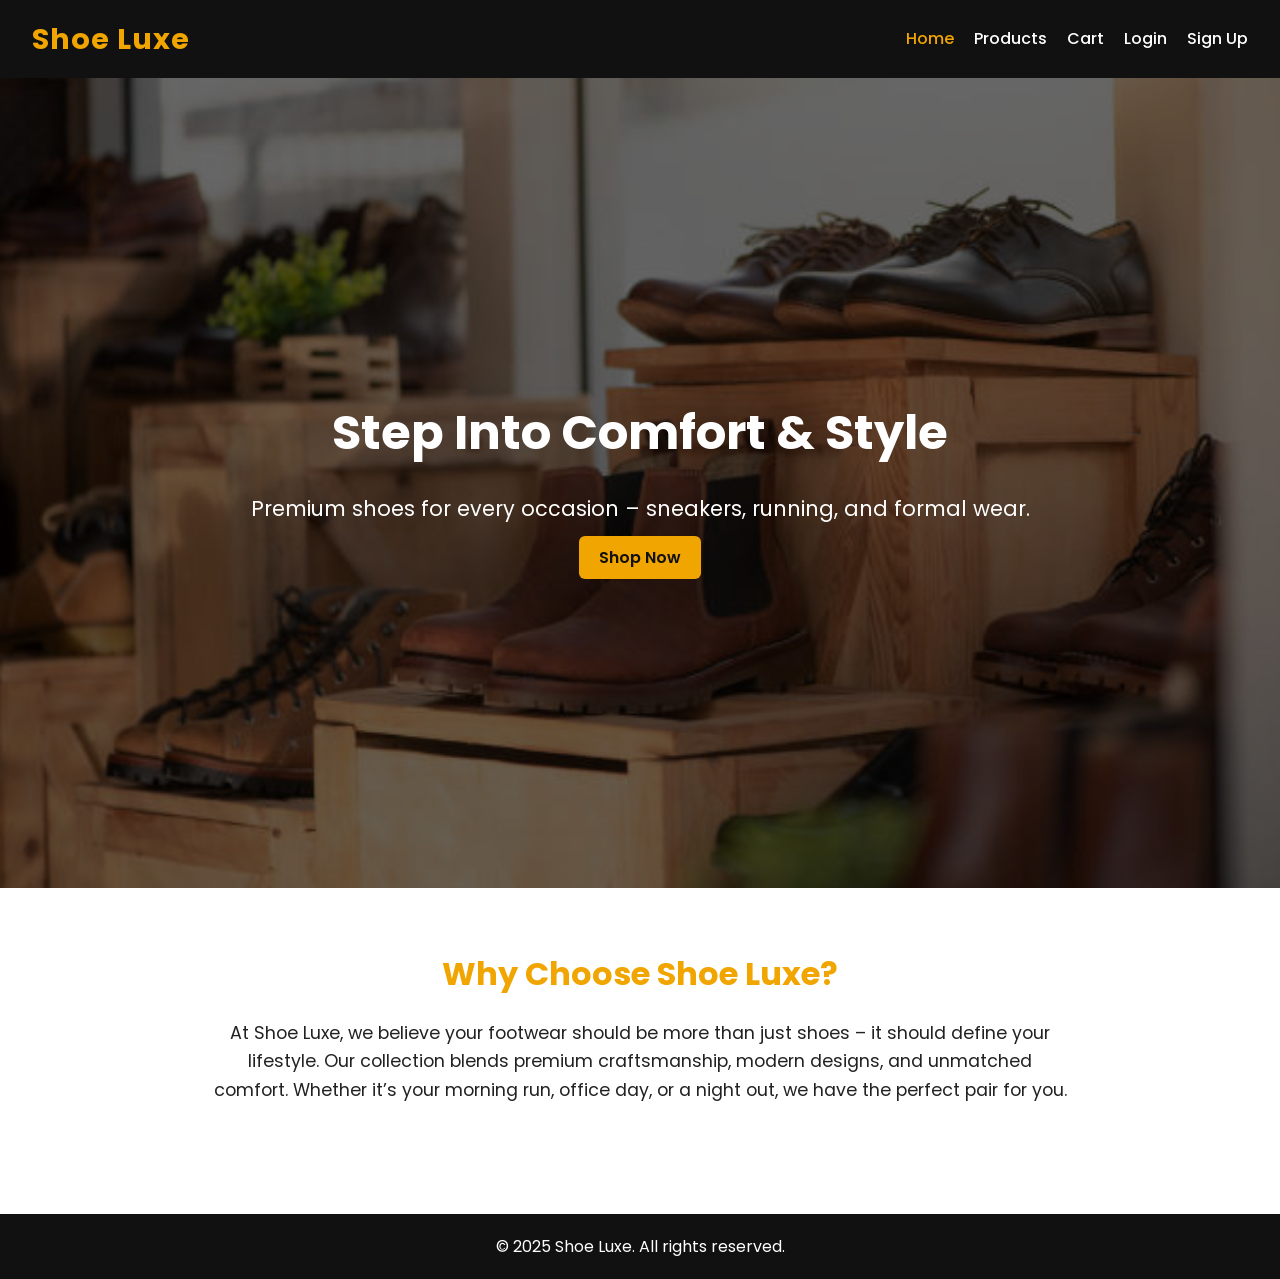
<file: index.html>
<!DOCTYPE html>
<html lang="en">
<head>
  <meta charset="UTF-8">
  <meta name="viewport" content="width=device-width, initial-scale=1.0">
  <title>Shoe Luxe - Home</title>
  <link rel="stylesheet" href="style.css">
</head>
<body>
  <header>
    <nav class="navbar sticky">
      <div class="logo">Shoe Luxe</div>
      <ul class="nav-links">
        <li><a href="index.html" class="active">Home</a></li>
        <li><a href="products.html">Products</a></li>
        <li><a href="cart.html">Cart</a></li>
        <li><a href="login.html">Login</a></li>
        <li><a href="signup.html">Sign Up</a></li>
      </ul>
    </nav>
  </header>

  <section class="hero">
    <div class="hero-overlay"></div>
    <div class="hero-content">
      <h1>Step Into Comfort & Style</h1>
      <p>Premium shoes for every occasion – sneakers, running, and formal wear.</p>
      <a href="products.html" class="btn">Shop Now</a>
    </div>
  </section>

  <section class="about">
    <h2>Why Choose Shoe Luxe?</h2>
    <p>
      At Shoe Luxe, we believe your footwear should be more than just shoes – 
      it should define your lifestyle. Our collection blends premium craftsmanship, 
      modern designs, and unmatched comfort. Whether it’s your morning run, office day, 
      or a night out, we have the perfect pair for you.
    </p>
  </section>

  <footer>
    <p>© 2025 Shoe Luxe. All rights reserved.</p>
  </footer>
</body>
</html>
</file>
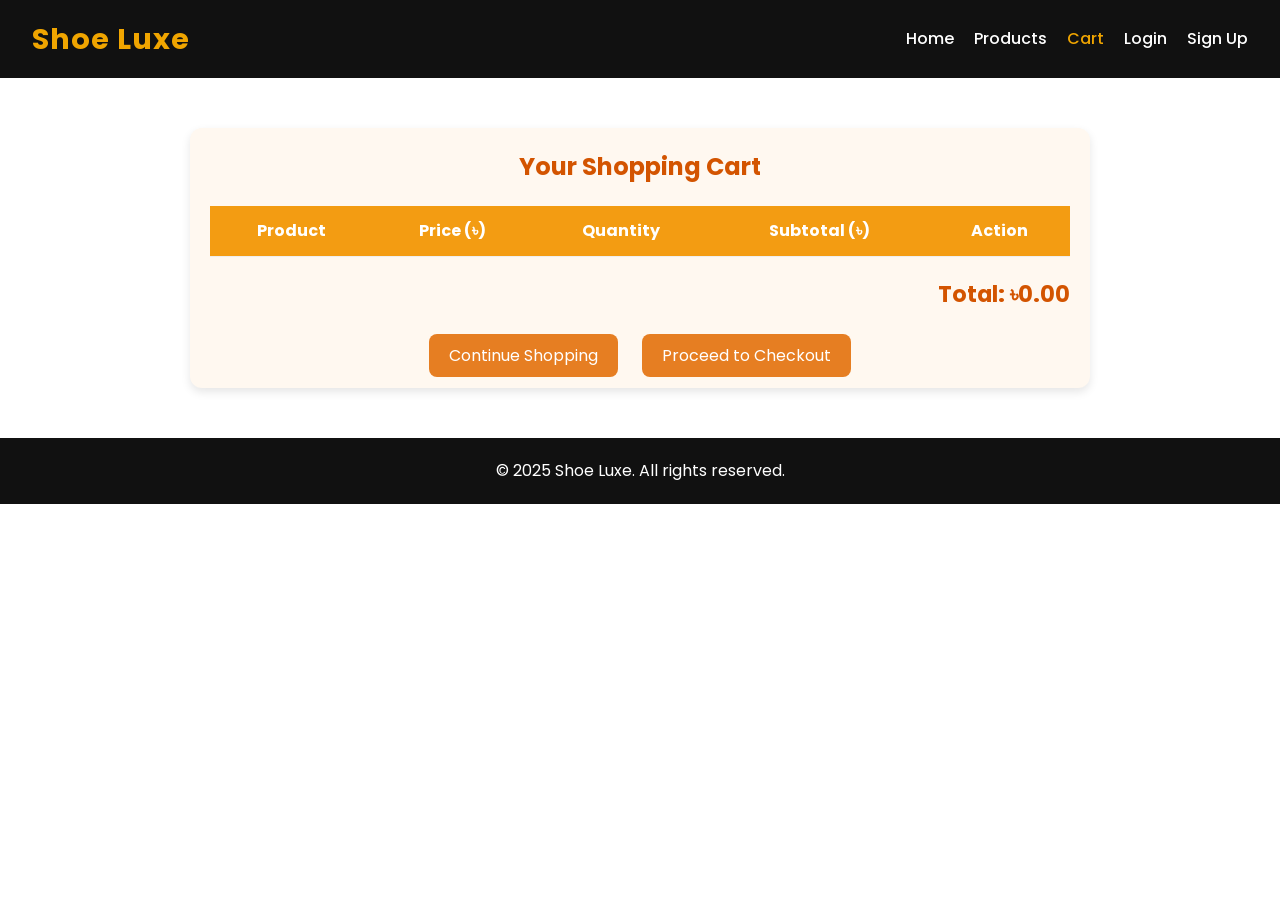
<file: cart.html>
<!DOCTYPE html>
<html lang="en">
<head>
  <meta charset="UTF-8">
  <meta name="viewport" content="width=device-width, initial-scale=1.0">
  <title>Your Cart - Shoe Luxe</title>
  <link rel="stylesheet" href="style.css">
  <style>
    /* Cart Table */
    .cart {
      max-width: 900px;
      margin: 50px auto;
      padding: 20px;
      background: #fff8f0;
      border-radius: 12px;
      box-shadow: 0 4px 10px rgba(0,0,0,0.1);
    }

    .cart h2 {
      text-align: center;
      color: #d35400;
      margin-bottom: 20px;
    }

    table {
      width: 100%;
      border-collapse: collapse;
    }

    table th, table td {
      padding: 12px;
      border-bottom: 1px solid #eee;
      text-align: center;
    }

    table th {
      background: #f39c12;
      color: white;
    }

    table tr:nth-child(even) {
      background: #fff3e0;
    }

    table tr:hover {
      background: #ffe0b2;
    }

    input[type="number"] {
      width: 60px;
      padding: 5px;
      border: 1px solid #ccc;
      border-radius: 5px;
    }

    button {
      background: #e67e22;
      color: white;
      padding: 6px 12px;
      border: none;
      border-radius: 6px;
      cursor: pointer;
      transition: 0.3s;
    }

    button:hover {
      background: #d35400;
    }

    .cart-total {
      text-align: right;
      margin-top: 20px;
      font-size: 1.4em;
      font-weight: bold;
      color: #d35400;
    }

    .cart-actions {
      margin-top: 30px;
      text-align: center;
    }

    .cart-actions a {
      text-decoration: none;
      background: #e67e22;
      color: white;
      padding: 10px 20px;
      border-radius: 8px;
      margin: 0 10px;
      transition: 0.3s;
    }

    .cart-actions a:hover {
      background: #d35400;
    }
  </style>
</head>
<body>
  <header>
    <nav class="navbar sticky">
      <div class="logo">Shoe Luxe</div>
      <ul class="nav-links">
        <li><a href="index.html">Home</a></li>
        <li><a href="products.html">Products</a></li>
        <li><a href="cart.html" class="active">Cart</a></li>
        <li><a href="login.html">Login</a></li>
        <li><a href="signup.html">Sign Up</a></li>
      </ul>
    </nav>
  </header>

  <section class="cart">
    <h2>Your Shopping Cart</h2>
    <table>
      <thead>
        <tr>
          <th>Product</th>
          <th>Price (৳)</th>
          <th>Quantity</th>
          <th>Subtotal (৳)</th>
          <th>Action</th>
        </tr>
      </thead>
      <tbody id="cart-items">
        <!-- JS will insert rows here -->
      </tbody>
    </table>

    <div class="cart-total">
      Total: ৳<span id="cart-total">0.00</span>
    </div>

    <div class="cart-actions">
      <a href="products.html">Continue Shopping</a>
      <a href="checkout.html">Proceed to Checkout</a>
    </div>
  </section>

  <footer>
    <p>© 2025 Shoe Luxe. All rights reserved.</p>
  </footer>

  <script src="script.js"></script>
</body>
</html>
</file>
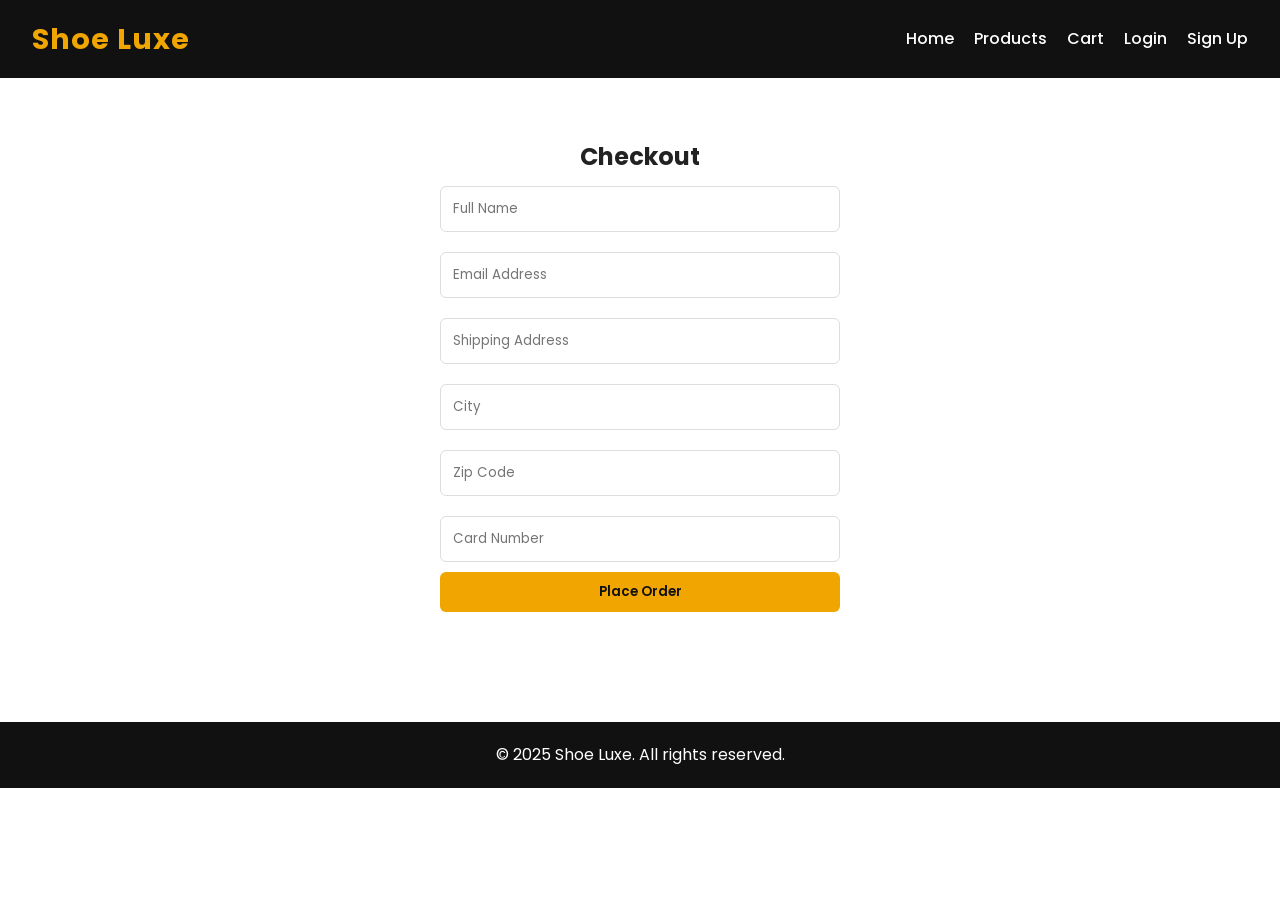
<file: checkout.html>
<!DOCTYPE html>
<html lang="en">
<head>
  <meta charset="UTF-8">
  <meta name="viewport" content="width=device-width, initial-scale=1.0">
  <title>Shoe Luxe - Checkout</title>
  <link rel="stylesheet" href="style.css">
</head>
<body>
  <header>
    <nav class="navbar sticky">
      <div class="logo">Shoe Luxe</div>
      <ul class="nav-links">
        <li><a href="index.html">Home</a></li>
        <li><a href="products.html">Products</a></li>
        <li><a href="cart.html">Cart</a></li>
        <li><a href="login.html">Login</a></li>
        <li><a href="signup.html">Sign Up</a></li>
      </ul>
    </nav>
  </header>

  <section class="checkout">
    <h2>Checkout</h2>
    <form class="checkout-form">
      <input type="text" placeholder="Full Name" required>
      <input type="email" placeholder="Email Address" required>
      <input type="text" placeholder="Shipping Address" required>
      <input type="text" placeholder="City" required>
      <input type="text" placeholder="Zip Code" required>
      <input type="text" placeholder="Card Number" required>
      <button type="submit" class="btn">Place Order</button>
    </form>
  </section>

  <footer>
    <p>© 2025 Shoe Luxe. All rights reserved.</p>
  </footer>
</body>
</html>
</file>
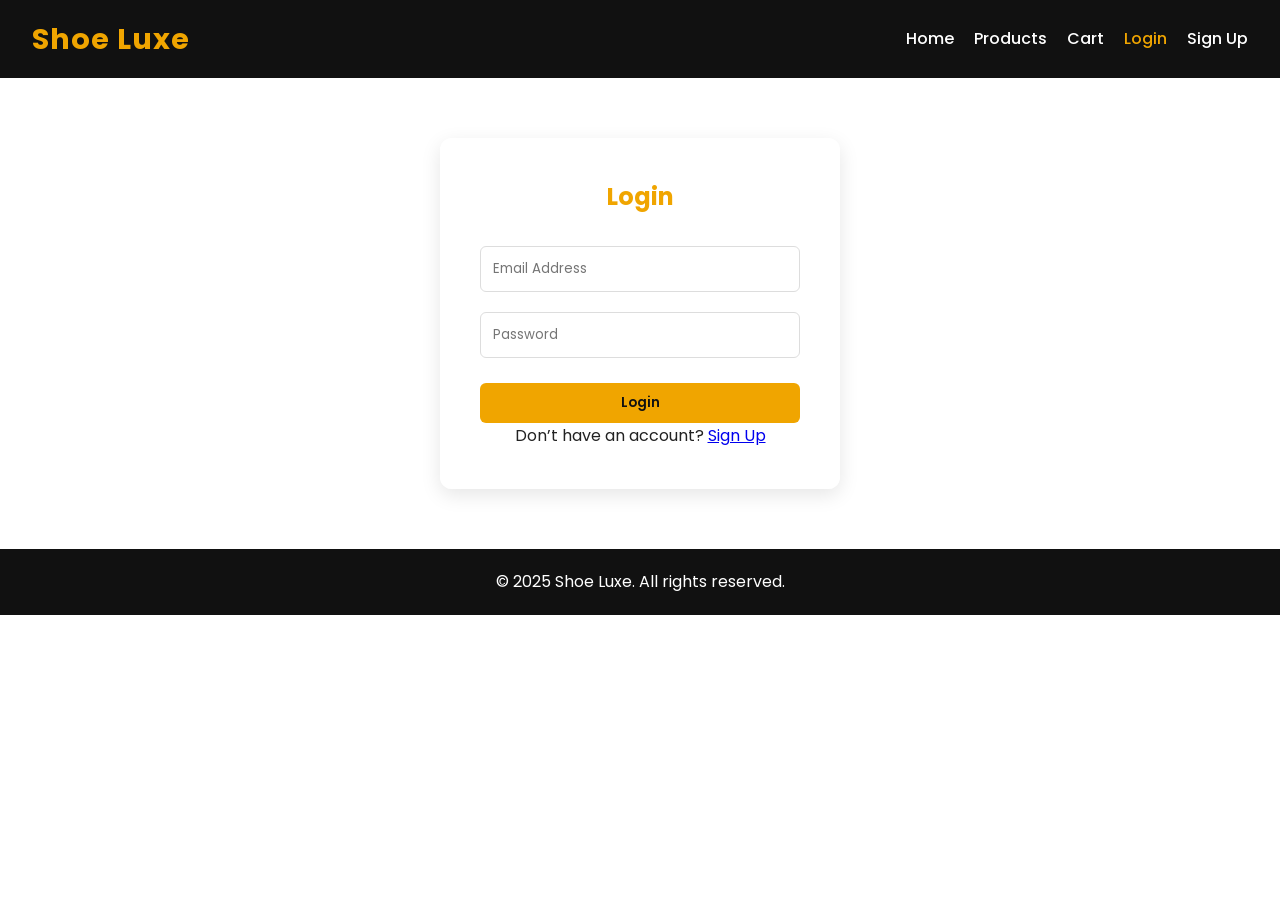
<file: login.html>
<!DOCTYPE html>
<html lang="en">
<head>
  <meta charset="UTF-8">
  <meta name="viewport" content="width=device-width, initial-scale=1.0">
  <title>Shoe Luxe - Login</title>
  <link rel="stylesheet" href="style.css">
</head>
<body>
  <header>
    <nav class="navbar sticky">
      <div class="logo">Shoe Luxe</div>
      <ul class="nav-links">
        <li><a href="index.html">Home</a></li>
        <li><a href="products.html">Products</a></li>
        <li><a href="cart.html">Cart</a></li>
        <li><a href="login.html" class="active">Login</a></li>
        <li><a href="signup.html">Sign Up</a></li>
      </ul>
    </nav>
  </header>

  <section class="form-container">
    <h2>Login</h2>
    <form>
      <input type="email" placeholder="Email Address" required>
      <input type="password" placeholder="Password" required>
      <button type="submit" class="btn">Login</button>
    </form>
    <p>Don’t have an account? <a href="signup.html">Sign Up</a></p>
  </section>

  <footer>
    <p>© 2025 Shoe Luxe. All rights reserved.</p>
  </footer>
</body>
</html>
</file>
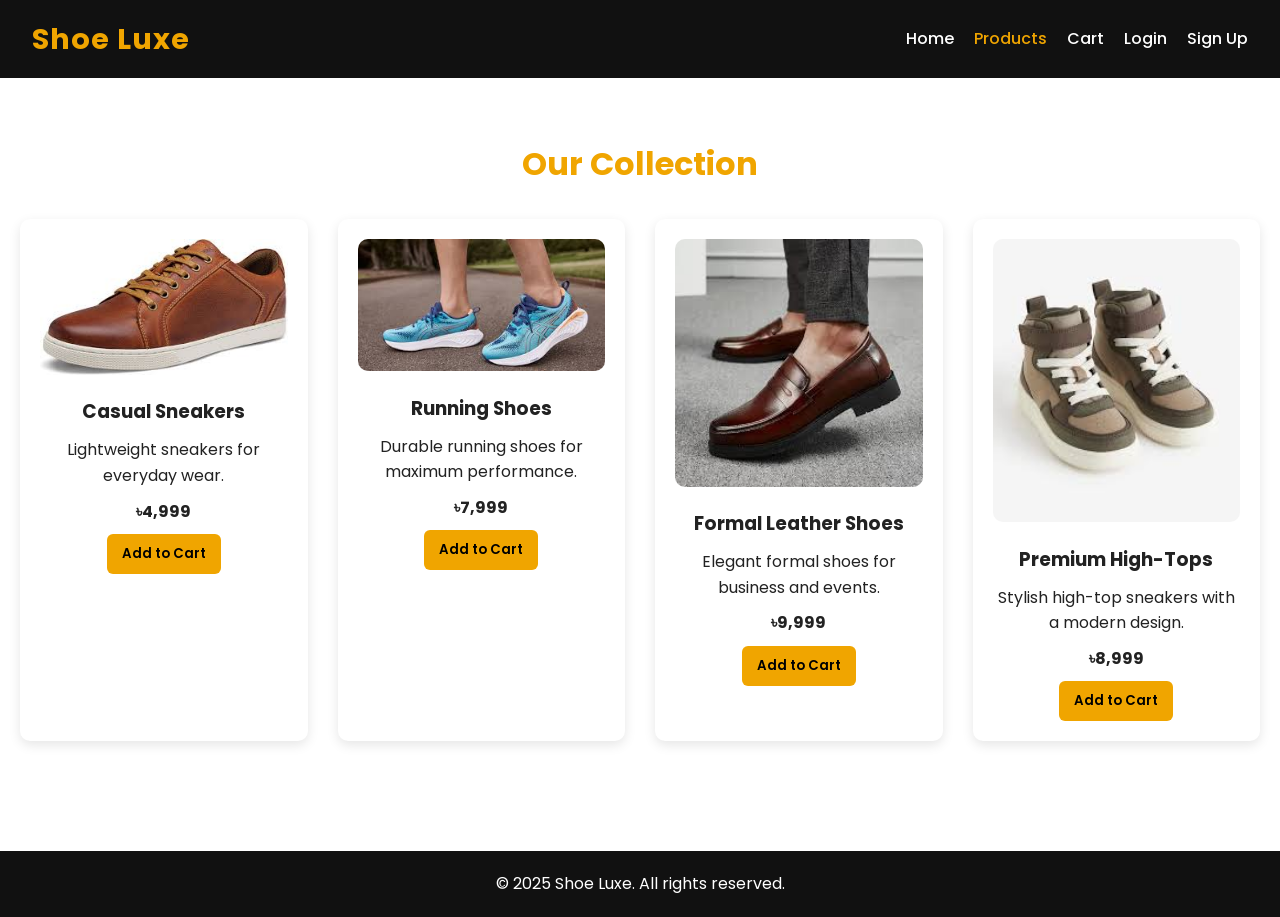
<file: products.html>
<!DOCTYPE html>
<html lang="en">
<head>
  <meta charset="UTF-8">
  <meta name="viewport" content="width=device-width, initial-scale=1.0">
  <title>Shoe Luxe - Products</title>
  <link rel="stylesheet" href="style.css">
  <style>
    .product-card {
      cursor: pointer;
      transition: transform 0.2s ease;
    }
    .product-card:hover {
      transform: scale(1.05);
    }
    .product-card a {
      text-decoration: none;
      color: inherit;
      display: block;
    }
  </style>
</head>
<body>
  <header>
    <nav class="navbar sticky">
      <div class="logo">Shoe Luxe</div>
      <ul class="nav-links">
        <li><a href="index.html">Home</a></li>
        <li><a href="products.html" class="active">Products</a></li>
        <li><a href="cart.html">Cart</a></li>
        <li><a href="login.html">Login</a></li>
        <li><a href="signup.html">Sign Up</a></li>
      </ul>
    </nav>
  </header>

  <section class="products">
    <h2>Our Collection</h2>
    <div class="product-grid">

      <!-- Casual Sneakers -->
      <div class="product-card">
        <a href="product-details.html?product=Casual Sneakers">
          <img src="shoes-photo/casual.jpeg" alt="Casual Sneakers">
          <h3>Casual Sneakers</h3>
          <p>Lightweight sneakers for everyday wear.</p>
          <span>৳4,999</span>
        </a>
        <button onclick="addToCart('Casual Sneakers', 4999)">Add to Cart</button>
      </div>

      <!-- Running Shoes -->
      <div class="product-card">
        <a href="product-details.html?product=Running Shoes">
          <img src="shoes-photo/running.jpeg" alt="Running Shoes">
          <h3>Running Shoes</h3>
          <p>Durable running shoes for maximum performance.</p>
          <span>৳7,999</span>
        </a>
        <button onclick="addToCart('Running Shoes', 7999)">Add to Cart</button>
      </div>

      <!-- Formal Leather Shoes -->
      <div class="product-card">
        <a href="product-details.html?product=Formal Leather Shoes">
          <img src="shoes-photo/formal.jpeg" alt="Formal Leather Shoes">
          <h3>Formal Leather Shoes</h3>
          <p>Elegant formal shoes for business and events.</p>
          <span>৳9,999</span>
        </a>
        <button onclick="addToCart('Formal Leather Shoes', 9999)">Add to Cart</button>
      </div>

      <!-- Premium High-Tops -->
      <div class="product-card">
        <a href="product-details.html?product=Premium High-Tops">
          <img src="shoes-photo/premium.jpeg" alt="Premium High-Tops">
          <h3>Premium High-Tops</h3>
          <p>Stylish high-top sneakers with a modern design.</p>
          <span>৳8,999</span>
        </a>
        <button onclick="addToCart('Premium High-Tops', 8999)">Add to Cart</button>
      </div>

    </div>
  </section>

  <footer>
    <p>© 2025 Shoe Luxe. All rights reserved.</p>
  </footer>

  <script src="script.js"></script>
</body>
</html>
</file>
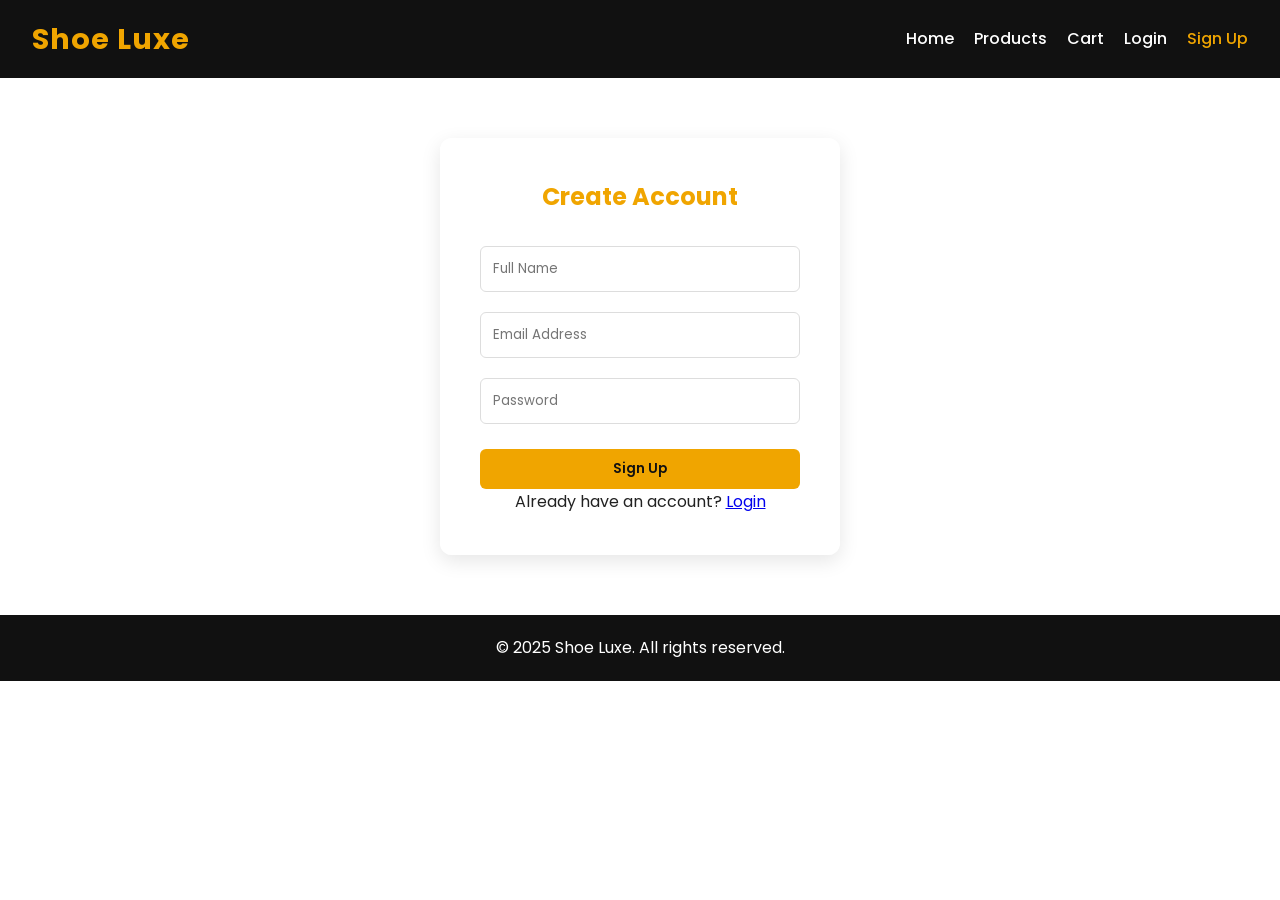
<file: signup.html>
<!DOCTYPE html>
<html lang="en">
<head>
  <meta charset="UTF-8">
  <meta name="viewport" content="width=device-width, initial-scale=1.0">
  <title>Shoe Luxe - Sign Up</title>
  <link rel="stylesheet" href="style.css">
</head>
<body>
  <header>
    <nav class="navbar sticky">
      <div class="logo">Shoe Luxe</div>
      <ul class="nav-links">
        <li><a href="index.html">Home</a></li>
        <li><a href="products.html">Products</a></li>
        <li><a href="cart.html">Cart</a></li>
        <li><a href="login.html">Login</a></li>
        <li><a href="signup.html" class="active">Sign Up</a></li>
      </ul>
    </nav>
  </header>

  <section class="form-container">
    <h2>Create Account</h2>
    <form>
      <input type="text" placeholder="Full Name" required>
      <input type="email" placeholder="Email Address" required>
      <input type="password" placeholder="Password" required>
      <button type="submit" class="btn">Sign Up</button>
    </form>
    <p>Already have an account? <a href="login.html">Login</a></p>
  </section>

  <footer>
    <p>© 2025 Shoe Luxe. All rights reserved.</p>
  </footer>
</body>
</html>
</file>
<file: style.css>
/* Import Google Font */
@import url('https://fonts.googleapis.com/css2?family=Poppins:wght@400;600;700&display=swap');

/* Reset */
* {
  margin: 0;
  padding: 0;
  box-sizing: border-box;
  font-family: 'Poppins', sans-serif;
}

body {
  background: #ffffff;
  color: #222;
  line-height: 1.6;
}

/* Navbar */
header {
  background: #111;
  padding: 1rem 2rem;
  position: sticky;
  top: 0;
  z-index: 1000;
}

nav {
  display: flex;
  justify-content: space-between;
  align-items: center;
}

.logo {
  color: #f0a500;
  font-size: 1.8rem;
  font-weight: bold;
  letter-spacing: 1px;
}

.nav-links {
  list-style: none;
  display: flex;
}

.nav-links li {
  margin-left: 20px;
}

.nav-links a {
  color: #fff;
  text-decoration: none;
  font-weight: 500;
  transition: 0.3s;
}

.nav-links a:hover,
.nav-links a.active {
  color: #f0a500;
}

/* Hero Section */
.hero {
  position: relative;
  background: url("shoes-photo/shop.jpeg") no-repeat center/cover;
  height: 90vh;
  display: flex;
  justify-content: center;
  align-items: center;
  color: #fff;
  text-align: center;
}


.hero-overlay {
  position: absolute;
  top: 0; left: 0; right: 0; bottom: 0;
  background: rgba(0,0,0,0.6);
}

.hero-content {
  position: relative;
  z-index: 1;
}

.hero h1 {
  font-size: 3rem;
  margin-bottom: 20px;
}

.hero p {
  font-size: 1.3rem;
  margin-bottom: 20px;
}

.btn {
  background: #f0a500;
  color: #111;
  padding: 10px 20px;
  border: none;
  border-radius: 6px;
  font-weight: 600;
  text-decoration: none;
  transition: 0.3s;
}

.btn:hover {
  background: #111;
  color: #f0a500;
}

/* About */
.about {
  padding: 60px 20px;
  text-align: center;
  max-width: 900px;
  margin: auto;
}

.about h2 {
  font-size: 2rem;
  margin-bottom: 20px;
  color: #f0a500;
}

.about p {
  font-size: 1.1rem;
}

/* Products */
.products {
  padding: 60px 20px;
  text-align: center;
}

.products h2 {
  font-size: 2rem;
  margin-bottom: 30px;
  color: #f0a500;
}

.product-grid {
  display: grid;
  grid-template-columns: repeat(auto-fit, minmax(250px, 1fr));
  gap: 30px;
}

.product-card {
  background: #fff;
  padding: 20px;
  border-radius: 10px;
  box-shadow: 0 4px 12px rgba(0,0,0,0.1);
  transition: transform 0.3s;
}

.product-card:hover {
  transform: translateY(-5px);
}

.product-card img {
  width: 100%;
  border-radius: 10px;
  margin-bottom: 15px;
}

.product-card h3 {
  margin-bottom: 10px;
}

.product-card span {
  font-weight: bold;
  display: block;
  margin: 10px 0;
}

.product-card button {
  background: #f0a500;
  border: none;
  padding: 10px 15px;
  border-radius: 6px;
  cursor: pointer;
  font-weight: 600;
  transition: 0.3s;
}

.product-card button:hover {
  background: #111;
  color: #f0a500;
}

/* Cart & Checkout */
.cart, .checkout {
  padding: 60px 20px;
  text-align: center;
}

.checkout-form {
  max-width: 400px;
  margin: auto;
  display: flex;
  flex-direction: column;
}

.checkout-form input {
  margin: 10px 0;
  padding: 12px;
  border-radius: 6px;
  border: 1px solid #ddd;
}

/* Forms (Login & Signup) */
.form-container {
  max-width: 400px;
  margin: 60px auto;
  padding: 40px;
  background: rgba(255,255,255,0.9);
  border-radius: 12px;
  box-shadow: 0 6px 20px rgba(0,0,0,0.1);
  text-align: center;
}

.form-container h2 {
  margin-bottom: 20px;
  color: #f0a500;
}

.form-container form input {
  width: 100%;
  padding: 12px;
  margin: 10px 0;
  border-radius: 6px;
  border: 1px solid #ddd;
}

.form-container button {
  width: 100%;
  margin-top: 15px;
}

/* Footer */
footer {
  background: #111;
  color: #fff;
  padding: 20px;
  text-align: center;
  margin-top: 50px;
}
</file>
